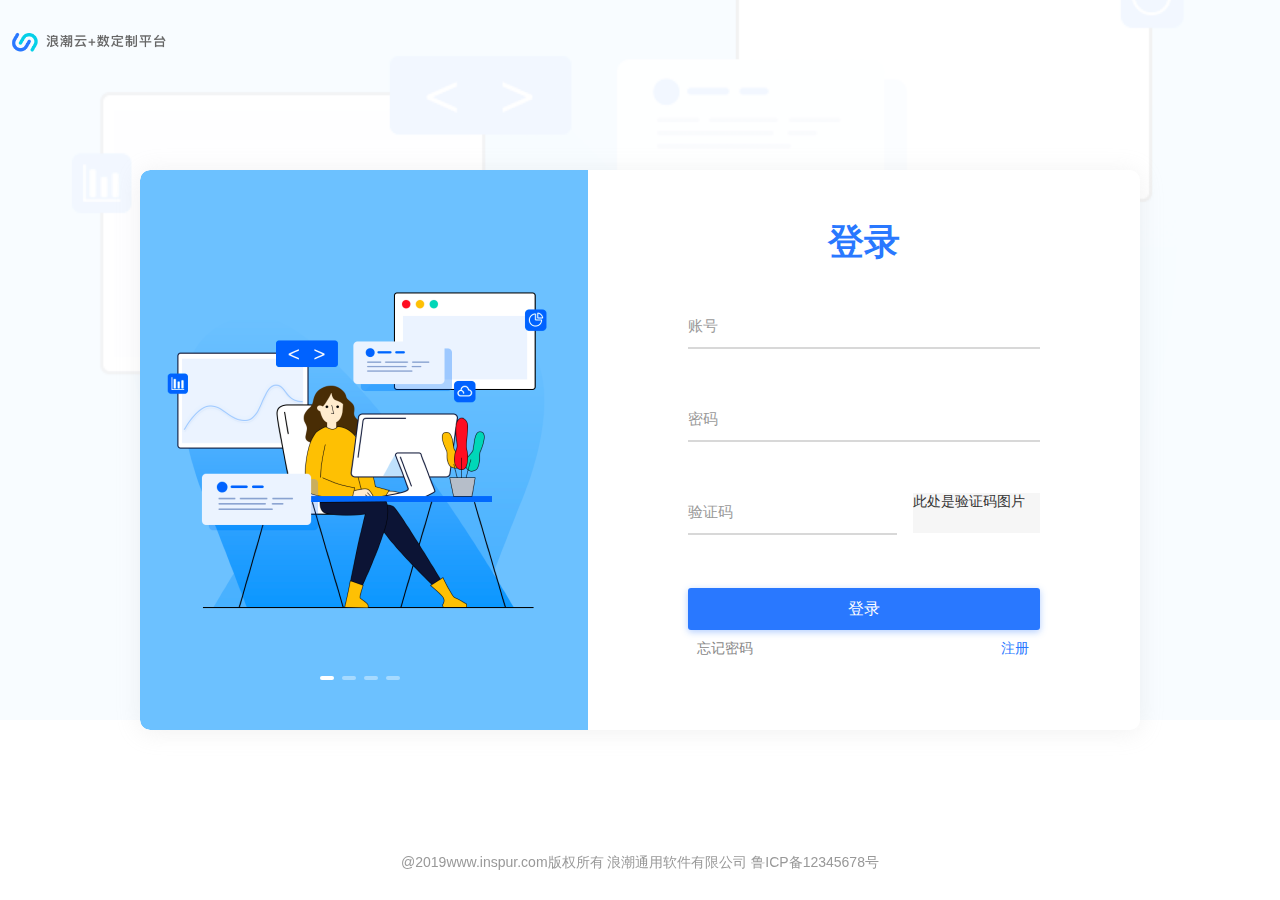
<file: login.html>
<!DOCTYPE html>
<html lang="en">

<head>
    <meta charset="UTF-8">
    <meta name="viewport" content="width=device-width, initial-scale=1.0">
    <meta http-equiv="X-UA-Compatible" content="ie=edge">
    <link href="css/base.css" rel="stylesheet">
    <link href="css/login.css" rel="stylesheet">
    <title>登录</title>
</head>

<body>
    <div class="logo"></div>
    <div class="loginWrap">
        <!--left start-->
        <div class="swiper-container">
            <div class="pic">
                <div class="content">
                    <img src="images/Bitmap1@2x.png">
                    <img src="images/Bitmap2@2x.png">
                    <img src="images/Bitmap3@2x.png">
                    <img src="images/Bitmap4@2x.png">
                </div>
                <ul class="index">
                    <li class="first"></li>
                    <li></li>
                    <li></li>
                    <li></li>
                </ul>
            </div>
        </div>
        <!--left end-->
        <!--right start-->
        <div class="loginRight">
            <div class="loginTtitle">登录</div>
            <form id="form">
                <div class="loginCenter">
                    <div class="loginTextA" id="zhanghao">账号</div>
                    <input type="text" class="loginInput" id="name">
                    <div class="textLineA"></div>
                    <div class="loginHelp" id="nameResult"></div>
                </div>
                <div class="loginCenter">
                    <div class="loginTextA" id="mima">密码</div>
                    <input type="text" class="loginInput" id="pwd">
                    <div class="textLineA"></div>
                    <div class="loginHelp" id="pwdResult"></div>
                </div>
                <div class="loginCenter">
                    <div class="loginTextA" id="yam">验证码</div>
                    <input type="text" class="loginInput yzmInput" id="yzm">
                    <div class="textLineA" style="width: 209px;"></div>
                    <div class="loginHelp" id="yzmResult"></div>
                    <div class="yzm" id="code">此处是验证码图片</div>
                </div>
                <div class="loginBottom">
                    <button class="loginBtn" id="login_button" type="button" onclick="login()">登录</button>
                    <div class="forgetPassword"><a href="#">忘记密码</a></div>
                    <div class="register"><a href="#">注册</a></div>
                </div>
            </form>
        </div>
        <!--right end-->
    </div>
    <div class="copyRight">
        @2019www.inspur.com版权所有 浪潮通用软件有限公司 鲁ICP备12345678号
    </div>
    <script src="js/jquery-3.4.1.min.js"></script>
    <script src="js/swiper.js"></script>
    <script>
        $(function () {
            $("#name").val("");
            $("#pwd").val("");
            $("#yzm").val("");

            //输入框获得焦点
            $("#name").focus(function () {
                $('#name').prev().attr('class', 'loginTextB');
                $('#name').next().attr('class', 'textLineB');
            })
            //输入框失去焦点
            $("#name").blur(function () {
                if ($("#name").val() == "") {
                    //如果没有匹配增加错误样式
                    $("#nameResult").html('请输入账号');
                    $('#name').next().attr('class', 'textLineC');
                    return false;
                } else {
                    //如果匹配成功增加正确样式
                    $('#name').next().attr('class', 'textLineA');
                    $("#nameResult").html('');
                    return true;
                };
            })
            // .bind()事件为点击鼠标触发的事件
            $("#name").bind('input propertychange', function () {
                if ($("#name").val() == "") {
                    //如果没有匹配增加错误样式
                    $("#nameResult").html('请输入账号');
                    $('#name').next().attr('class', 'textLineC');
                    return false;
                } else {
                    //如果匹配成功增加正确样式
                    $('#name').next().attr('class', 'textLineA');
                    $("#nameResult").html('');
                    return true;
                };
            })
            $("loginTextA").delegate("#zhanghao", "click", function () {
                $("#name").focus();
            })

            $("#pwd").focus(function () {
                $('#pwd').prev().attr('class', 'loginTextB');
                $('#pwd').next().attr('class', 'textLineB');
            })
            $("#pwd").blur(function () {
                //密码
                if ($("#pwd").val() == "") {
                    $("#pwdResult").html('请输入密码');
                    $('#pwd').next().attr('class', 'textLineC');
                    return false;
                } else {
                    $('#pwd').next().attr('class', 'textLineA');
                    $("#pwdResult").html('');
                    return true;
                }
            })
            $("#pwd").bind('input propertychange', function () {
                if ($("#pwd").val() == "") {
                    //如果没有匹配增加错误样式
                    $("#pwdResult").html('请输入密码');
                    $('#pwd').next().attr('class', 'textLineC');
                    return false;
                } else {
                    //如果匹配成功增加正确样式
                    $('#pwd').next().attr('class', 'textLineA');
                    $("#pwdResult").html('');
                    return true;
                };
            })

            $("#yzm").blur(function () {
                //验证码
                if ($("#yzm").val() == "") {
                    $("#yzmResult").html('请输入验证码');
                    $('#yzm').next().attr('class', 'textLineC');
                } else {
                    $('#yzm').next().attr('class', 'textLineA');
                    $("#yzmResult").html('');
                    return true;
                }
            })

            $("#yzm").focus(function () {
                $('#yzm').prev().attr('class', 'loginTextB');
                $('#yzm').next().attr('class', 'textLineB');
            })
            $("#yzm").bind('input propertychange', function () {
                if ($("#yzm").val() == "") {
                    //如果没有匹配增加错误样式
                    $("#yzmResult").html('请输入账号');
                    $('#yzm').next().attr('class', 'textLineC');
                    return false;
                } else {
                    //如果匹配成功增加正确样式
                    $('#yzm').next().attr('class', 'textLineA');
                    $("#yzmResult").html('');
                    return true;
                };
            })

        })

        function login() {
            var username = $("#name");
            var password = $("#pwd");
            if (username.val() == "") {
                $("#nameResult").html('请输入账号');
                $('#name').next().attr('class', 'textLineC');
                $("#name").focus();
                return false;
            } else if (password.val() == "") {
                $("#pwdResult").html('请输入密码');
                $('#pwd').next().attr('class', 'textLineC');
                $("#pwd").focus();
                return false;
            } else if (password.val() == "") {
                $("#yzmResult").html('请输入密码');
                $('#yzm').next().attr('class', 'textLineC');
                $("#yzm").focus();
                return false;
            } else {
                $("#login_button").attr('disabled', 'disabled');

            }
        }
        $(document).ready(function () {
            $("#zhanghao").click(function () {
                $("#name").focus();
            });
            $("#mima").click(function () {
                $("#pwd").focus();
            });
            $("#yam").click(function () {
                $("#yzm").focus();
            });
        });
    </script>
</body>

</html>
</file>
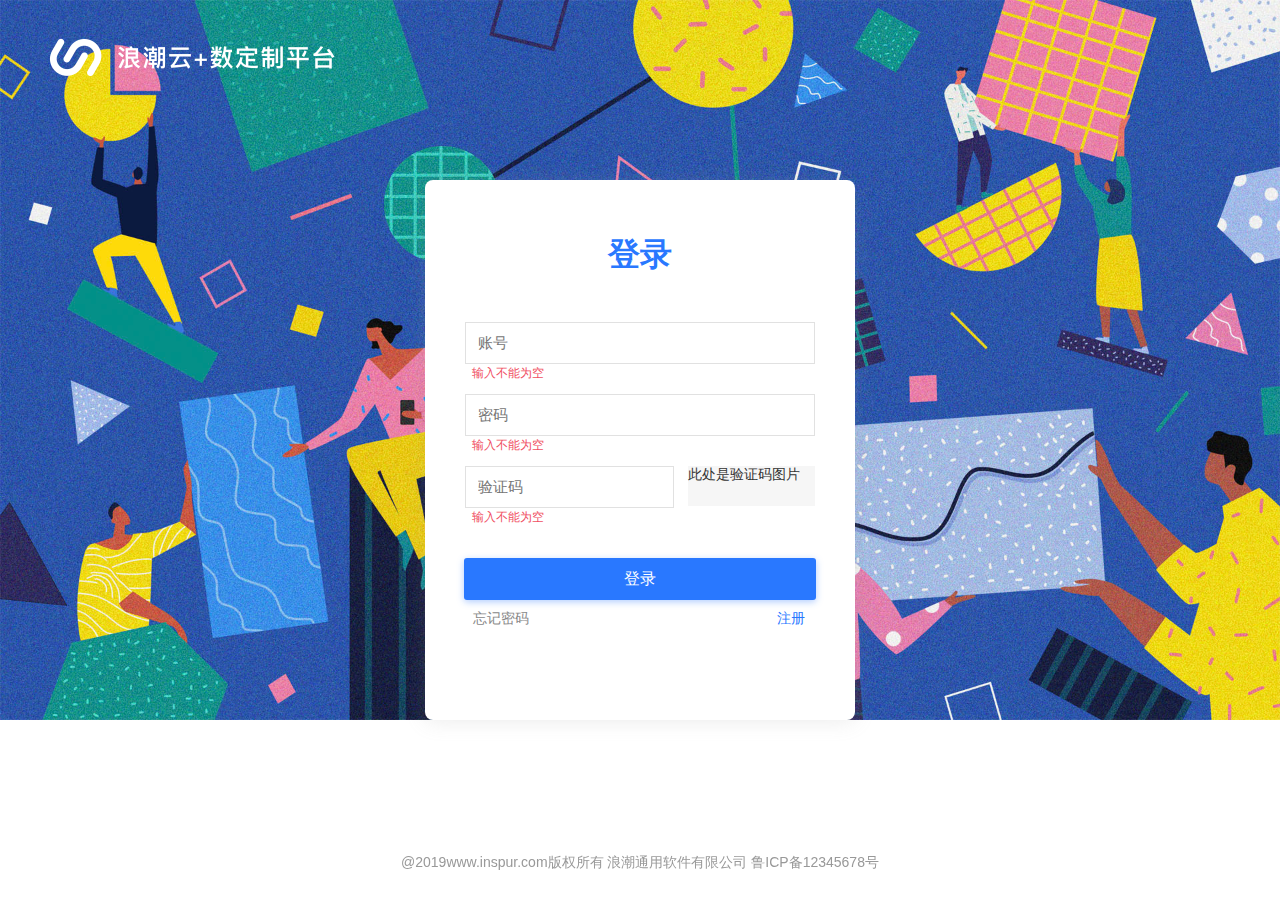
<file: login2/login.html>
<!DOCTYPE html>
<html lang="en">

<head>
    <meta charset="UTF-8">
    <meta name="viewport" content="width=device-width, initial-scale=1.0">
    <meta http-equiv="X-UA-Compatible" content="ie=edge">
    <link href="css/base.css" rel="stylesheet">
    <link href="css/login.css" rel="stylesheet">
    <title>登录</title>
</head>

<body>
    <div class="logo"></div>
    <div class="loginWrap">
        <div class="loginTtitle">登录</div>
        <form id="form">
            <div class="loginCenter">
                <input type="text" class="loginInput" placeholder="账号">
                <div class="loginHelp">输入不能为空</div>
            </div>
            <div class="loginCenter">
                <input type="text" class="loginInput" placeholder="密码">
                <div class="loginHelp">输入不能为空</div>
            </div>
            <div class="loginCenter">
                <input type="text" class="loginInput yzmInput" placeholder="验证码">
                <div class="yzm">此处是验证码图片</div>
                <div class="clear"></div>
                <div class="loginHelp">输入不能为空</div>
            </div>
            <div class="loginBottom">
                <button class="loginBtn" type="button">登录</button>
                <div class="forgetPassword"><a href="#">忘记密码</a></div>
                <div class="register"><a href="#">注册</a></div>
            </div>
        </form>
    </div>
    <div class="copyRight">
        @2019www.inspur.com版权所有 浪潮通用软件有限公司 鲁ICP备12345678号
    </div>
</body>

</html>
</file>
<file: css/base.css>
﻿@charset "UTF-8";
body, html {
	margin: 0;
	padding: 0;
}
body {
	font-size: 14px;
	color: #333;
}
input, button, textarea {
	outline: none;
	margin: 0;
	padding: 0;
	border: none;
}
img {
	border: none;
	vertical-align: top;
}
ul, ul li, li {
	margin: 0;
	padding: 0;
	list-style: none;
}
table { border-collapse:collapse;  }
/*链接样式*/

a, a:visited {
	text-decoration: none;
	color: #333;
	outline: none;
}
a:hover, a:active {
	color: #FF7902;
}
a:hover>i {
	color: #ff7902;
}
.pointer {
	cursor: pointer;
}

/*浮动样式*/

.fl {
	float: left;
}
.fr {
	float: right;
}
.tc {
	text-align: center;
}
.tl {
	text-align: left;
}
.clearfix:after {
	content: "";
	display: block;
	visibility: hidden;
	height: 0;
	clear: both;
}
.clearfix {
	zoom: 1;
}
.clear {
	clear: both;
	height: 0;
	line-height: 0;
	overflow: hidden;
}

/*颜色*/
.col999 { color: #999;}
.colyellow {
	color: #ff7902;
}
.white {
	color: #fff;
}

/*文字样式*/
.bold {
	font-weight: bold;
}
.left {
	text-align: left;
}
.right {
	text-align: right;
}
.center {
	text-align: center;
}

/*超出宽度文字隐藏*/

.textoverflow {
	overflow: hidden;
	white-space: nowrap;
	text-overflow: ellipsis;
}
.textoverflow2 {
	display: -webkit-box !important;
	overflow: hidden;
	text-overflow: ellipsis;
	word-break: break-all;
	-webkit-box-orient: vertical;
	-webkit-line-clamp: 2;
}

/*隐藏*/

.hide {
	display: none;
}

/*位置*/

.pr {
	position: relative;
}
.pa {
	position: absolute;
}
/* 过度动画 */

.transi {
	-webkit-transition: all .3s;
	-moz-transition: all .3s;
	-ms-transition: all .3s;
	-o-transition: all .3s;
	transition: all .3s;
}

/* 鼠标划上放大效果 */

.scale:hover {
	-webkit-transform: scale(1.2, 1.2);
	-moz-transform: scale(1.2, 1.2);
	-ms-transform: scale(1.2, 1.2);
	-o-transform: scale(1.2, 1.2);
	transform: scale(1.2, 1.2);
}

/* 鼠标划上上升效果 */

.upward:hover {
	-webkit-transform: translate(0, -10px);
	-moz-transform: translate(0, -10px);
	-ms-transform: translate(0, -10px);
	-o-transform: translate(0, -10px);
	transform: translate(0, -10px);
}

/* 投影效果 */

.shadow {
	box-shadow: 0px 5px 6px #ccc;
}

/*宽度为1170的元素*/

.element {
	width: 1170px;
	margin: 0 auto;
	min-width: 1170px;
}

/*灰色背景*/

.bgf9 {
	background: #f5f5f5;
	min-width: 1170px;
}
.bgff {
	background: #fff;
}

/*--------------此部分为按钮样式--------------*/

.mybtn {
	font-size: 15px;
	padding: 10px 30px;
	border-radius: 20px;
	text-align: center;
	background: none;
	border: none;
	box-sizing: border-box;
}
.mybtn:hover {
	cursor: pointer;
}
.mybtn:active {
	outline: none;
}
.mybtn i {
	margin-right: 6px;
}

/*空心,白色描边按钮*/

.btn_white {
	border: 1px solid #fff;
	color: #fff;
}
.btn_white:hover {
	background: #fff;
	color: #FF7902;
}
.btn_yel {
	border: 1px solid #ff7902;
	color: #ff7902;
}
.btn_yel:hover {
	background: #ff7902;
	color: #fff;
}

/*实心,黄色背景按钮*/

.btn_yellow {
	background: #FF7902;
	color: #fff;
}
.btn_yellow:hover {
	background: #d96600;
}
.btn_green {
	background: #009688;
	color: #fff;
}
.btn_green:hover {
	background: #0b776d;
}
/*灰色不可用按钮*/
.btnDisable {
	background: #ddd;
	color: #777;
}
/*小按钮*/
.btnSmall {
	height: 26px;
    line-height: 26px;
    padding: 0 10px;
    font-size: 14px;
    border-radius: 13px;
    cursor: pointer;
}

/*鼠标经过文字变色*/

a.yellow {}
a.yellow:hover {
	color: #FF7902;
}
a.col7902,a.col7902:hover {
	color: #ff7902;
}
a.hui { color: #999;}
a.hui:hover { color: #FF7902; }
.f_orange {
	color: #ff7902;
}
/*浏览、收藏*/

.visitors {
	margin-left: 20px;
	color: #666;
}
.visitors>i {
	margin-right: 6px;
}
/*间距*/

.mt10 {
	margin-top: 10px;
}
.mt15 {
	margin-top: 15px;
}
.mt20 {
	margin-top: 20px;
}
.mt40 {
	margin-top: 40px;
}
.ml10 {
	margin-left: 10px;
}
.ml20 {
	margin-left: 20px;
}
.ml0 {
	margin-left: 0;
}
.mr10 {
	margin-right: 10px;
}
.mr20 {
	margin-right: 20px;
}
.pt10 {
	padding-top: 10px;
}
.pt15 {
	padding-top: 10px;
}
.pt20 {
	padding-top: 20px;
}
.pt30 { padding-top: 30px;}
.pt120 { padding-top: 120px;}
.p20 {
	padding-bottom: 20px;
	padding-top: 20px;
	padding-left: 20px;
	padding-right: 20px;
}
.pb10 {
	padding-bottom: 10px;
}
.pb20 {
	padding-bottom: 20px;
}
.fb {
	font-weight: bold;
}
.ft20 {
	font-size: 20px;
}
.ft22 {
	font-size: 22px;
}

.ft26 {
	font-size: 26px;
}
.font16 {
	font-size: 16px;
}
</file>
<file: css/login.css>
body {
    width: 100%;
    height: 100%;
    background: url(../images/loginBg.png) left top/100% no-repeat;
    font-family: PingFangSC,helvetica neue,hiragino sans gb,arial,microsoft yahei ui,microsoft yahei,simsun,sans-serif!important;
}
input:focus {
    background: transparent;
}
.logo {
    width: 262px;
    height: 50px;
    position: absolute;
    background: url(../images/logo.png) no-repeat;
    left: 46px;
    top: 27px;
    z-index: 2;
}

.loginWrap {
    width: 1000px;
    height: 560px;
    position: absolute;
    left: 50%;
    top: 50%;
    background: white;
    border-radius: 10px;
    margin-left: -500px;
    margin-top: -280px;
    overflow: hidden;
    box-shadow: 0px 2px 25px 0px rgba(183, 183, 183, 0.2);
}

.swiper-container {
    width: 448px;
    height: 560px;
    float: left;
}

.pic {
    width: 448px;
    height: 560px;
    position: relative;
    overflow: hidden;
}

.content {
    width: 99999px;
    height: 560px;
    position: absolute;
    left: 0px;
    top: 0px;

}

.content img {
    float: left;
    width: 448px;
    height: 560px;
    border-top-left-radius: 10px;
    border-bottom-left-radius: 10px;
    overflow: hidden;
}

.index {
    position: absolute;
    left: 50%;
    bottom: 50px;
    width: 96px;
    height: 4px;
    margin-left: -48px;
    list-style: none;
}

.index li {
    width: 14px;
    height: 4px;
    border-radius: 2px;
    float: left;
    margin: 0 4px;
    background-color: rgba(255, 255, 255, 0.4);
    cursor: pointer;
}

.index .first {
    background-color: rgba(255, 255, 255, 1);
}

.loginRight {
    width: 552px;
    float: right;
}

.loginTtitle {
    font-size: 36px;
    line-height: 34px;
    color: #2978FF;
    text-align: center;
    padding: 55px 0 20px 0;
    font-weight:600;
}

.loginCenter {
    width: 352px;
    margin: 0 auto;
    position: relative;
    padding-top: 28px;
    padding-bottom: 25px;
}

/*文字初始状态*/
.loginTextA {
    position: absolute;
    top: 38px;
    font-size: 15px;
    color: #999;
}

/*文字选中状态*/
.loginTextB {
    position: absolute;
    top: 8px;
    color: #999;
    font-size: 12px;
}

.loginInput {
    width: 100%;
    height: 40px;
    line-height: 40px;
    color: #555;
    background-color: rgba(0,0,0,0);
    font-size: 15px;
}

.textLineA,.textLineB,.textLineC {
    position: absolute;
    left: 0;
    right: 0;
    height: 1.5px;
}

/*下划线初始状态*/
.textLineA {
    background: #D8D8D8;
}

/*下划线输入状态*/
.textLineB {
    background: #2978FF;
}

/*下划线提示错误的状态*/
.textLineC {
    background: #F04E62;
}

.loginHelp {
    color: #F04E62;
    position: absolute;
    font-size: 12px;
    top: 76px;
}


.yzmInput {
    width: 209px;
}

.yzm {
    width: 127px;
    height: 40px;
    position: absolute;
    right: 0;
    top: 28px;
    background: #F6F6F6;
}
.yzm img {
    width: 127px;
    height: 40px;
}

.loginBottom {
    width: 352px;
    margin: 0 auto;
    margin-top: 30px;
}

.loginBtn {
    width: 352px;
    height: 42px;
    background: rgba(41, 120, 255, 1);
    box-shadow: 0px 2px 7px 0px rgba(41, 120, 255, 0.36);
    border-radius: 3px;
    font-size: 16px;
    color: #fff;
    cursor: pointer;
}
#login_button #disabled {
    background: #bbb;
}

.forgetPassword {
    color: #B7B7B7;
    float: left;
    padding-left: 9px;
    margin-top: 10px;
}
.forgetPassword a {
    color: #888;
}
.register {
    padding-right: 11px;
    float: right;
    margin-top: 10px;
}

.register a {
    color: #2978FF;
}

.copyRight {
    position: fixed;
    bottom: 28px;
    left: 50%;
    transform: translateX(-50%);
    text-align: center;
    font-size: 14px;
    color: #999;
}

@media all and (-webkit-min-device-pixel-ratio: 1.5) {
    body {
        background: url(../images/loginBg@2x.png) left top/100% no-repeat;
    }

    .logo {
        background: url(../images/logo@2x.png) no-repeat;
        background-size: 262px 50px;
    }
}
@media screen and (max-width: 1366px) {
    .logo {
        width: 160px;
        height: 30px;
        background: url(../images/logo.png) no-repeat  ;
        background-size: auto 100%;
        left: 10px;
        top: 27px;
        z-index: 2;
    }
}
@media screen and (max-height: 680px) {
    .copyRight {
        display: none;
    }
}
</file>
<file: login2/css/base.css>
﻿@charset "UTF-8";
body, html {
	margin: 0;
	padding: 0;
}
body {
	font-size: 14px;
	color: #333;
}
input, button, textarea {
	outline: none;
	margin: 0;
	padding: 0;
	border: none;
}
img {
	border: none;
	vertical-align: top;
}
ul, ul li, li {
	margin: 0;
	padding: 0;
	list-style: none;
}
table { border-collapse:collapse;  }
/*链接样式*/

a, a:visited {
	text-decoration: none;
	color: #333;
	outline: none;
}
a:hover, a:active {
	color: #FF7902;
}
a:hover>i {
	color: #ff7902;
}
.pointer {
	cursor: pointer;
}

/*浮动样式*/

.fl {
	float: left;
}
.fr {
	float: right;
}
.tc {
	text-align: center;
}
.tl {
	text-align: left;
}
.clearfix:after {
	content: "";
	display: block;
	visibility: hidden;
	height: 0;
	clear: both;
}
.clearfix {
	zoom: 1;
}
.clear {
	clear: both;
	height: 0;
	line-height: 0;
	overflow: hidden;
}

/*颜色*/
.col999 { color: #999;}
.colyellow {
	color: #ff7902;
}
.white {
	color: #fff;
}

/*文字样式*/
.bold {
	font-weight: bold;
}
.left {
	text-align: left;
}
.right {
	text-align: right;
}
.center {
	text-align: center;
}

/*超出宽度文字隐藏*/

.textoverflow {
	overflow: hidden;
	white-space: nowrap;
	text-overflow: ellipsis;
}
.textoverflow2 {
	display: -webkit-box !important;
	overflow: hidden;
	text-overflow: ellipsis;
	word-break: break-all;
	-webkit-box-orient: vertical;
	-webkit-line-clamp: 2;
}

/*隐藏*/

.hide {
	display: none;
}

/*位置*/

.pr {
	position: relative;
}
.pa {
	position: absolute;
}
/* 过度动画 */

.transi {
	-webkit-transition: all .3s;
	-moz-transition: all .3s;
	-ms-transition: all .3s;
	-o-transition: all .3s;
	transition: all .3s;
}

/* 鼠标划上放大效果 */

.scale:hover {
	-webkit-transform: scale(1.2, 1.2);
	-moz-transform: scale(1.2, 1.2);
	-ms-transform: scale(1.2, 1.2);
	-o-transform: scale(1.2, 1.2);
	transform: scale(1.2, 1.2);
}

/* 鼠标划上上升效果 */

.upward:hover {
	-webkit-transform: translate(0, -10px);
	-moz-transform: translate(0, -10px);
	-ms-transform: translate(0, -10px);
	-o-transform: translate(0, -10px);
	transform: translate(0, -10px);
}

/* 投影效果 */

.shadow {
	box-shadow: 0px 5px 6px #ccc;
}

/*宽度为1170的元素*/

.element {
	width: 1170px;
	margin: 0 auto;
	min-width: 1170px;
}

/*灰色背景*/

.bgf9 {
	background: #f5f5f5;
	min-width: 1170px;
}
.bgff {
	background: #fff;
}

/*--------------此部分为按钮样式--------------*/

.mybtn {
	font-size: 15px;
	padding: 10px 30px;
	border-radius: 20px;
	text-align: center;
	background: none;
	border: none;
	box-sizing: border-box;
}
.mybtn:hover {
	cursor: pointer;
}
.mybtn:active {
	outline: none;
}
.mybtn i {
	margin-right: 6px;
}

/*空心,白色描边按钮*/

.btn_white {
	border: 1px solid #fff;
	color: #fff;
}
.btn_white:hover {
	background: #fff;
	color: #FF7902;
}
.btn_yel {
	border: 1px solid #ff7902;
	color: #ff7902;
}
.btn_yel:hover {
	background: #ff7902;
	color: #fff;
}

/*实心,黄色背景按钮*/

.btn_yellow {
	background: #FF7902;
	color: #fff;
}
.btn_yellow:hover {
	background: #d96600;
}
.btn_green {
	background: #009688;
	color: #fff;
}
.btn_green:hover {
	background: #0b776d;
}
/*灰色不可用按钮*/
.btnDisable {
	background: #ddd;
	color: #777;
}
/*小按钮*/
.btnSmall {
	height: 26px;
    line-height: 26px;
    padding: 0 10px;
    font-size: 14px;
    border-radius: 13px;
    cursor: pointer;
}

/*鼠标经过文字变色*/

a.yellow {}
a.yellow:hover {
	color: #FF7902;
}
a.col7902,a.col7902:hover {
	color: #ff7902;
}
a.hui { color: #999;}
a.hui:hover { color: #FF7902; }
.f_orange {
	color: #ff7902;
}
/*浏览、收藏*/

.visitors {
	margin-left: 20px;
	color: #666;
}
.visitors>i {
	margin-right: 6px;
}
/*间距*/

.mt10 {
	margin-top: 10px;
}
.mt15 {
	margin-top: 15px;
}
.mt20 {
	margin-top: 20px;
}
.mt40 {
	margin-top: 40px;
}
.ml10 {
	margin-left: 10px;
}
.ml20 {
	margin-left: 20px;
}
.ml0 {
	margin-left: 0;
}
.mr10 {
	margin-right: 10px;
}
.mr20 {
	margin-right: 20px;
}
.pt10 {
	padding-top: 10px;
}
.pt15 {
	padding-top: 10px;
}
.pt20 {
	padding-top: 20px;
}
.pt30 { padding-top: 30px;}
.pt120 { padding-top: 120px;}
.p20 {
	padding-bottom: 20px;
	padding-top: 20px;
	padding-left: 20px;
	padding-right: 20px;
}
.pb10 {
	padding-bottom: 10px;
}
.pb20 {
	padding-bottom: 20px;
}
.fb {
	font-weight: bold;
}
.ft20 {
	font-size: 20px;
}
.ft22 {
	font-size: 22px;
}

.ft26 {
	font-size: 26px;
}
.font16 {
	font-size: 16px;
}
</file>
<file: login2/css/login.css>
body {
    width: 100%;
    height: 100%;
    background: url(../images/bodyBg.jpg) left top/100% no-repeat;
    font-family: PingFangSC,helvetica neue,hiragino sans gb,arial,microsoft yahei ui,microsoft yahei,simsun,sans-serif!important;
}

.logo {
    width: 292px;
    height: 60px;
    position: absolute;
    background: url(../images/logo.png) no-repeat;
    left: 46px;
    top: 27px;
    z-index: 2;
}

.loginWrap {
    width: 430px;
    height: 540px;
    background: #fff;
    box-shadow: 0px 2px 20px 0px rgba(159, 159, 159, 0.19);
    border-radius: 8px;
    position: absolute;
    top: 20%;
    left: 50%;
    margin-left: -215px;
}


.loginTtitle {
    height: 45px;
    font-size: 32px;
    font-weight: 600;
    color: rgba(41, 120, 255, 1);
    line-height: 45px;
    text-align: center;
    padding: 52px 0 45px 0;
    font-weight:600;
}

.loginCenter {
    width: 350px;
    margin: 0 auto;
    position: relative;
    padding-bottom: 30px;
}

.loginInput {
    width: 100%;
    height: 42px;
    line-height: 42px;
    background: #fff;
    border:1px solid rgba(225,225,225,1);
    padding: 0 12px;
    box-sizing: border-box;
    color: #555;
    font-size: 15px;
}

.loginHelp {
    color: #F04E62;
    position: absolute;
    font-size: 12px;
    left: 7px;
    top: 43px;
}


.yzmInput {
    width: 209px;
    float: left;
}

.yzm {
    width: 127px;
    height: 40px;
    float: right;
    background: #F6F6F6;
}

.loginBottom {
    width: 352px;
    margin: 0 auto;
    margin-top: 20px;
}

.loginBtn {
    width: 352px;
    height: 42px;
    background: rgba(41, 120, 255, 1);
    box-shadow: 0px 2px 7px 0px rgba(41, 120, 255, 0.36);
    border-radius: 3px;
    font-size: 16px;
    color: #fff;
    cursor: pointer;
}

.forgetPassword {
    color: #B7B7B7;
    float: left;
    padding-left: 9px;
    margin-top: 10px;
}

.forgetPassword a {
    color: #888;
}

.register {
    padding-right: 11px;
    float: right;
    margin-top: 10px;
}

.register a {
    color: #2978FF;
}

.copyRight {
    position: fixed;
    bottom: 28px;
    left: 50%;
    transform: translateX(-50%);
    text-align: center;
    font-size: 14px;
    color: #999;
}

@media all and (-webkit-min-device-pixel-ratio: 1.5) {
    body {
        background: url(../images/bodyBg@2x.jpg) left top/100% no-repeat;
    }

    .logo {
        background: url(../images/logo@2x.png) no-repeat;
        background-size: 292px 60px;
    }
}

@media screen and (max-height: 680px) {
    .copyRight {
        display: none;
    }
    .loginWrap {
        top: 7%;
    }
}
</file>
